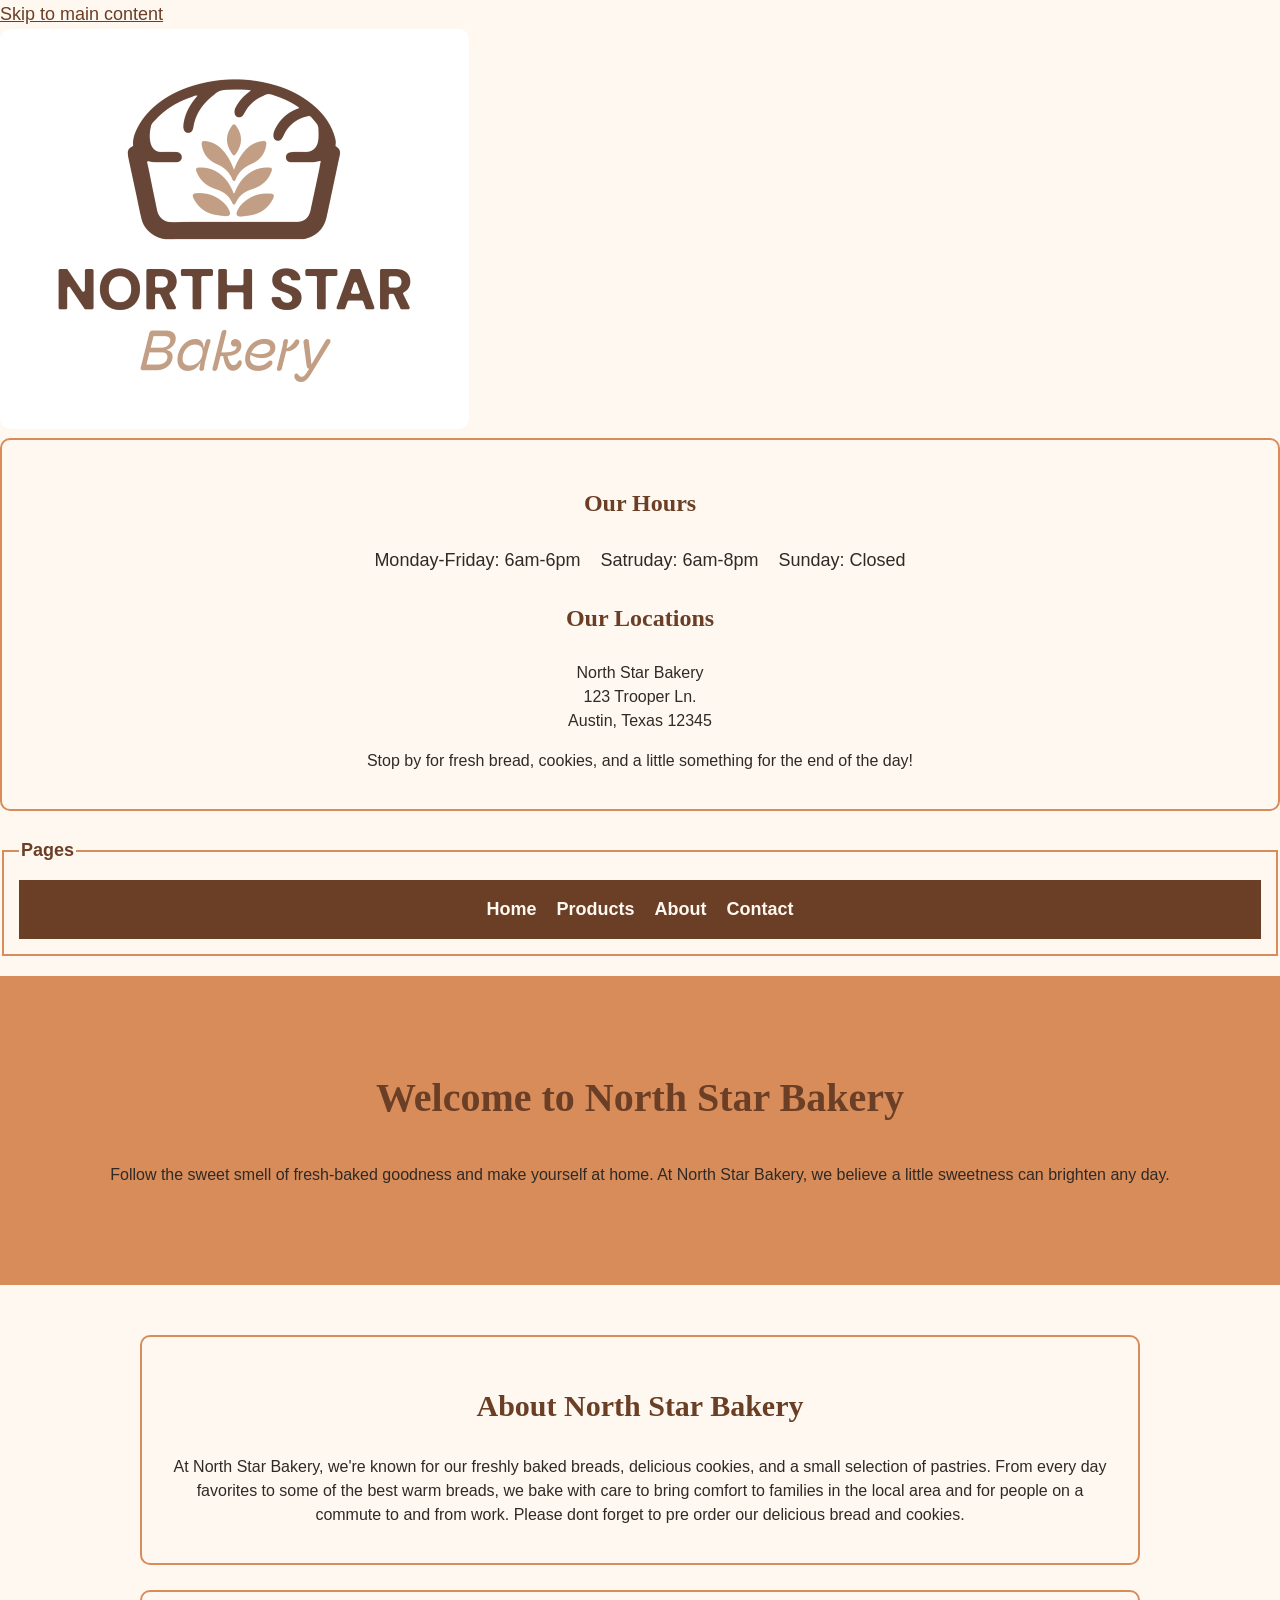
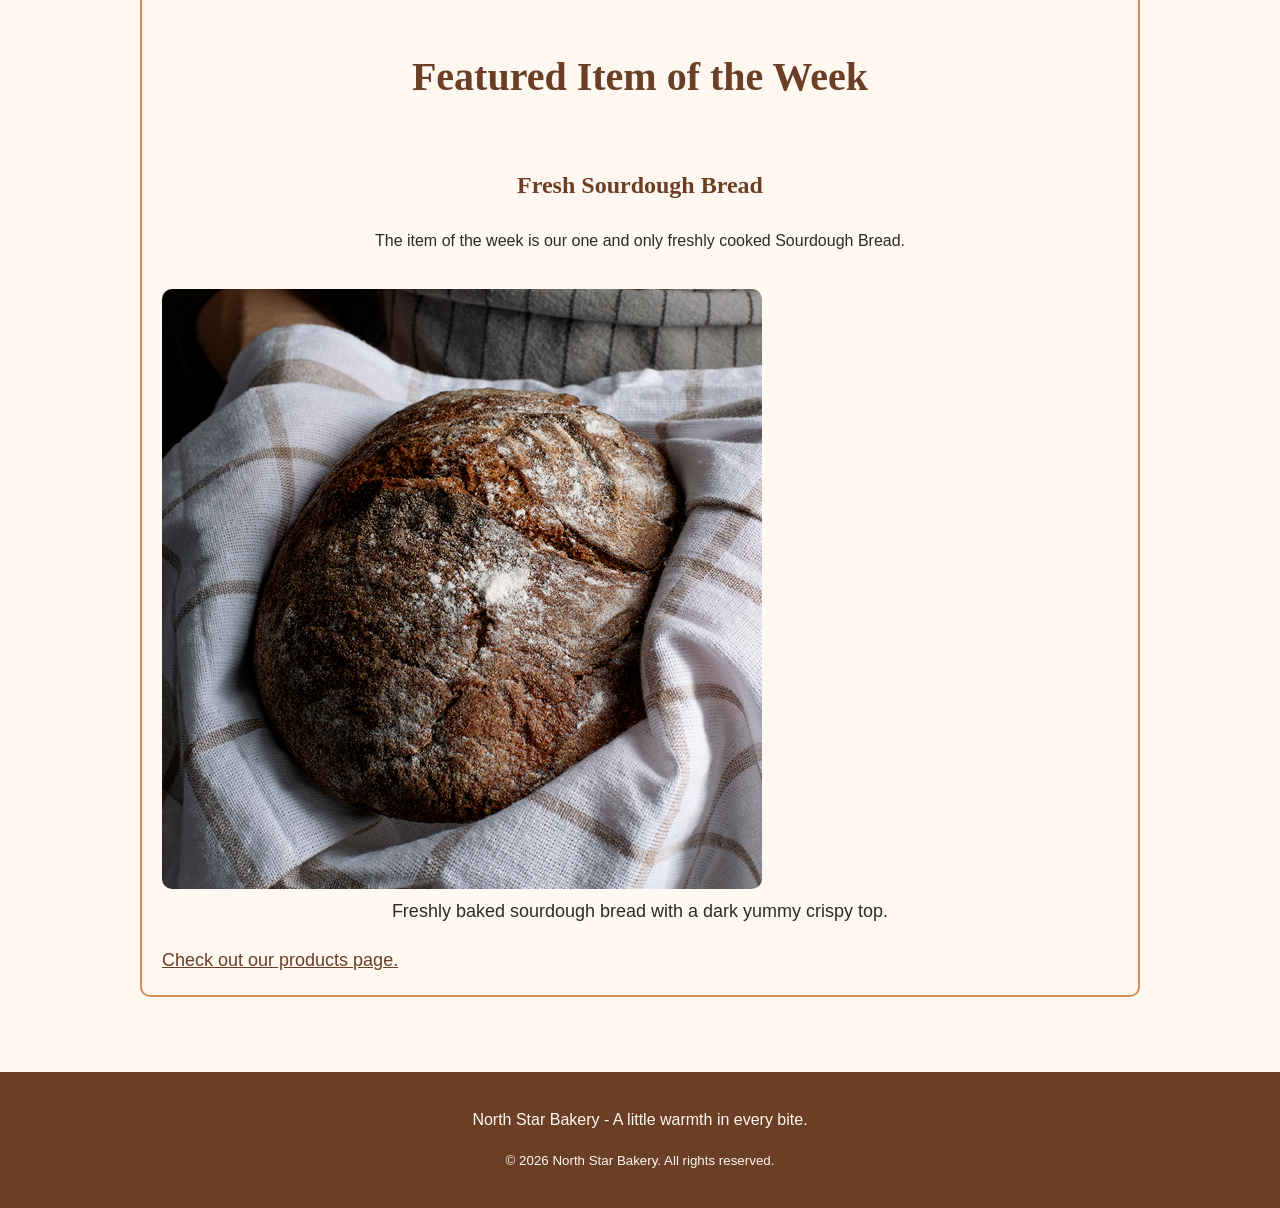
<file: index.html>
<!DOCTYPE html>
<html lang="en">
<head>
    <meta charset="UTF-8">
    <meta name="viewport" content="width=device-width, initial-scale=1.0">
    <link rel="stylesheet" href="css/styles.css">
    <title>North Star Bakery</title>
</head>
<body>
    <a href="#main-content">Skip to main content</a>
    <br>
    <img src="images/bakery-logosmall.png" alt="" width="469" height="400">
    <br>
    <section>
        
        <h3>Our Hours</h3>
        <ul>
            <li>Monday-Friday: 6am-6pm</li>
            <li>Satruday: 6am-8pm</li>
            <li>Sunday: Closed</li>
        </ul>

        <h3>Our Locations</h3>
        <p>
            North Star Bakery<br>
            123 Trooper Ln.<br>
            Austin, Texas 12345
        </p>

        <p>Stop by for fresh bread, cookies, and a little something for the end of the day!</p>
    </section>
    <fieldset>
        <legend>Pages</legend>
        <nav aria-label="Primary">
            <ul>
                <li><a href="index.html" aria-current="page">Home</a></li>
                <li><a href="products.html">Products</a></li>
                <li><a href="about.html">About</a></li>
                <li><a href="contact.html">Contact</a></li>
                
            </ul>
        </nav>
    </fieldset>
    
    <header>
        <section>
            <h1><strong>Welcome to North Star Bakery</strong></h1>
            <p>Follow the sweet smell of fresh-baked goodness and make yourself at home. At North Star Bakery, we believe a little sweetness can brighten any day.</p>
        </section>    
    </header>
    
    <main id="main-content">
        <section>
            <h2>About North Star Bakery</h2>
            <p>
                At North Star Bakery, we're known for our freshly baked breads, delicious cookies, and a small selection of pastries. 
                From every day favorites to some of the best warm breads, we bake with care to bring comfort to families in the local area and for people on a commute to and from work. Please dont forget to pre order our delicious bread and cookies.
            </p>
        </section>
        
        <section>
            <h1>Featured Item of the Week</h1>
            
            <ul>
                <li>
                    <h3>Fresh Sourdough Bread</h3>
                    <p>The item of the week is our one and only freshly cooked Sourdough Bread.</p>
                </li>
                
            </ul>

            <figure>
                <img src="images/bakery-signature-loaf_c.png" alt="freshly baked sourdough with a dark crispy top." width="600" height="600">
                <figcaption>Freshly baked sourdough bread with a dark yummy crispy top.</figcaption>
            </figure>
            <a href="products.html" class="button-link">Check out our products page.</a>
        </section>

        
    </main>
    <footer>
        <p>North Star Bakery - A little warmth in every bite.</p>
        <p><small>&copy; 2026 North Star Bakery. All rights reserved.</small></p>
    </footer>
        
    

</body>
</html>
</file>
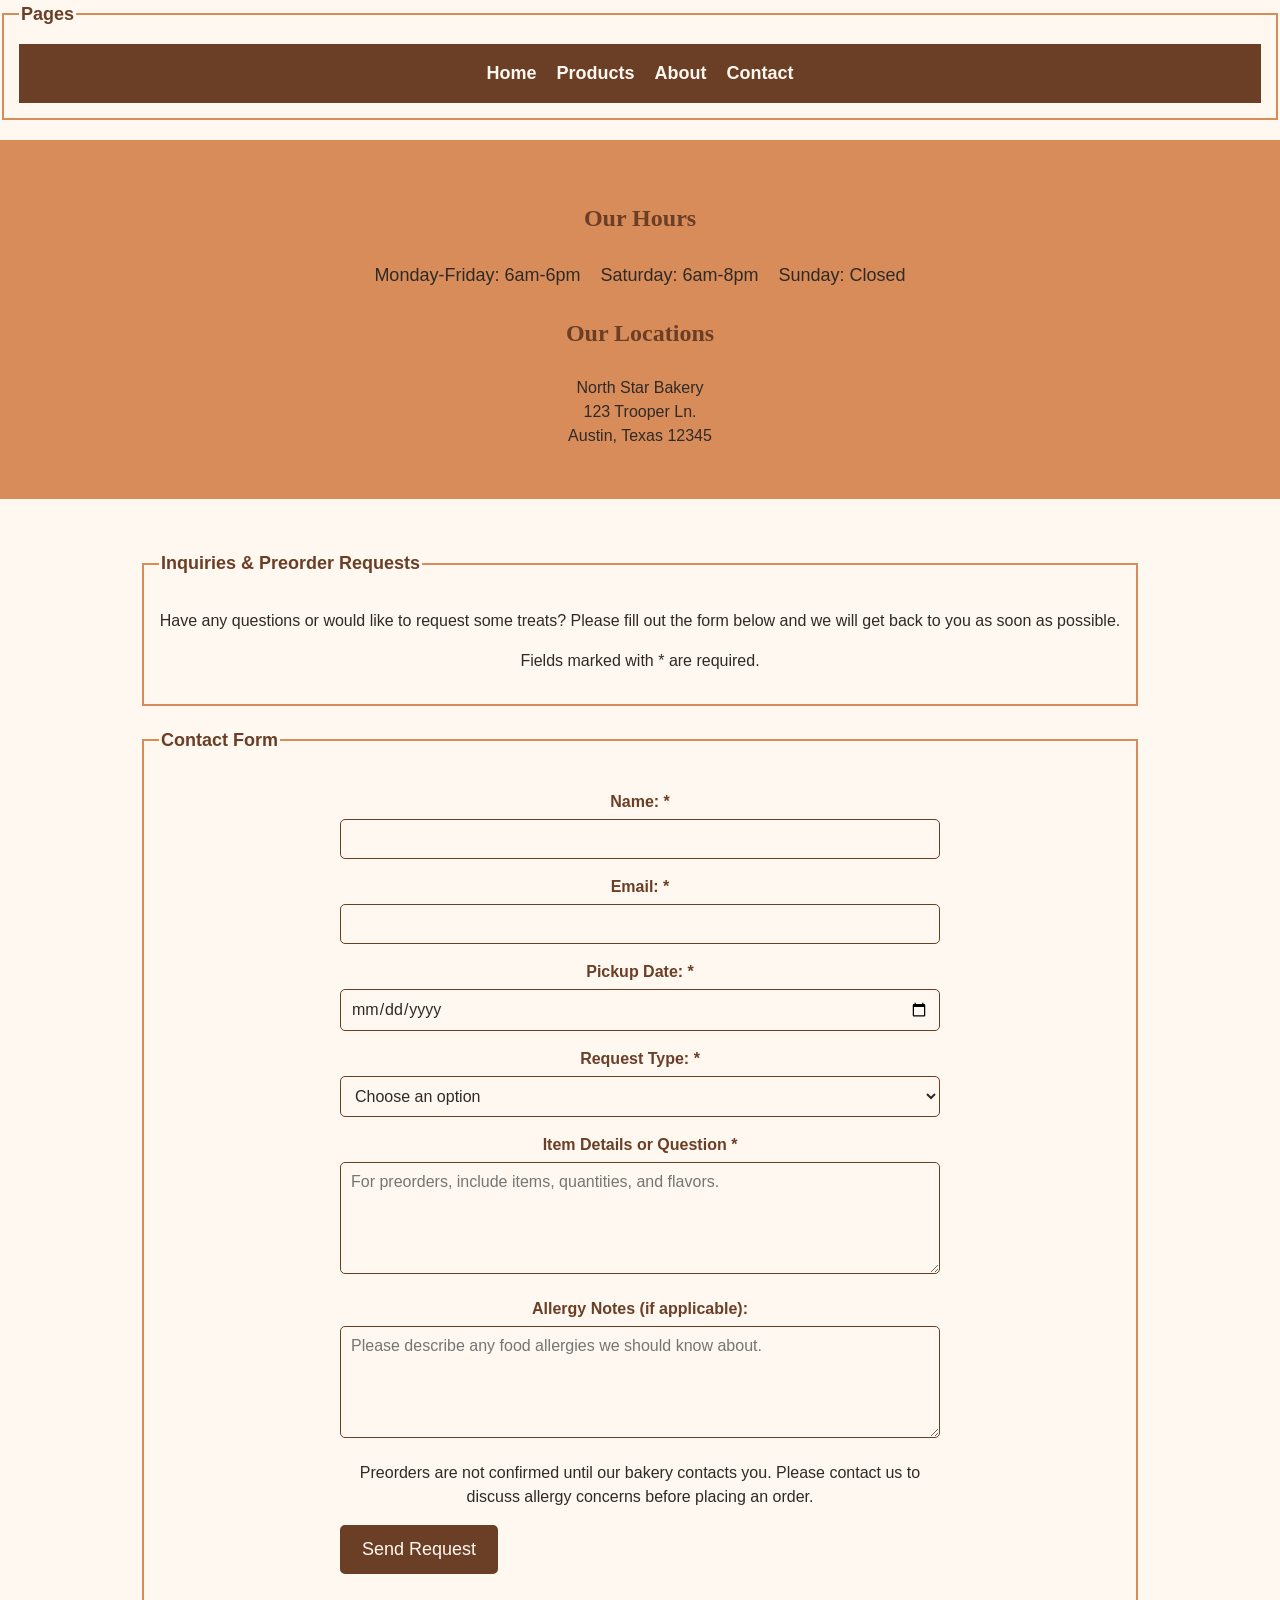
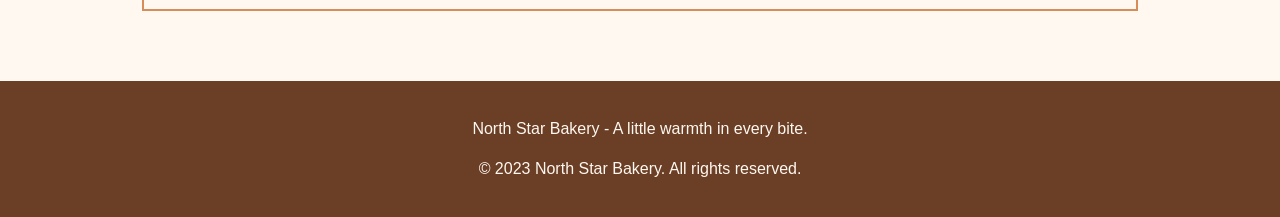
<file: contact.html>
<!DOCTYPE html>
<html lang="en">
<head>
    <meta charset="UTF-8">
    <meta name="viewport" content="width=device-width, initial-scale=1.0">
    <link rel="stylesheet" href="css/styles.css">
    <title>Contact North Star Bakery</title>
</head>
<body>
    <fieldset>
        <legend>Pages</legend>
        <nav aria-label="Primary">
            <ul>
                <li><a href="index.html">Home</a></li>
                <li><a href="products.html">Products</a></li>
                <li><a href="about.html">About</a></li>
                <li><a href="contact.html" aria-current="page">Contact</a></li>
            </ul>
        </nav>
    </fieldset>

   <header>
      <h3>Our Hours</h3>
        <ul>
            <li>Monday-Friday: 6am-6pm</li>
            <li>Saturday: 6am-8pm</li>
            <li>Sunday: Closed</li>
        </ul>

        <h3>Our Locations</h3>
        <p>
            North Star Bakery<br>
            123 Trooper Ln.<br>
            Austin, Texas 12345
        </p>  
    </header>
    <main>
        <fieldset>
            <legend>Inquiries & Preorder Requests</legend>
            <p>Have any questions or would like to request some treats? 
            Please fill out the form below and we will get back to you as soon as possible.
            </p>
            <p>Fields marked with * are required.</p>
        </fieldset>

        <fieldset>
            <legend>Contact Form</legend>
        <form action="submit-request" method="post">
            <p>
                <label for="name">Name: *</label><br>
                <input type="text" id="name" name="name" required>
            </p>
            <p>
                <label for="email">Email: *</label><br>
                <input type="email" id="email" name="email" required>
            </p>
            <p>
                <label for="pickup-date">Pickup Date: *</label><br>
                <input type="date" id="pickup-date" name="pickup_date" required>
            </p>
            <p>
                <label for="request-type">Request Type: *</label><br>
                <select id="request-type" name="request_type" required>
                    <option value="">Choose an option</option>
                    <option value="preorder">Preorder</option>
                    <option value="general-question">General Question</option>
                </select>
            </p>
            <p>
                <label for="item-details">Item Details or Question *</label><br>
                <textarea id="item-details" name="item_details"
                rows="5" cols="35"
                placeholder="For preorders, include items, quantities, and flavors."
                required></textarea>
            </p>
            <p>
                <label for="allergy-notes">Allergy Notes (if applicable):</label><br>
                <textarea id="allergy-notes" name="allergy_notes"
                rows="5" cols="35"
                placeholder="Please describe any food allergies we should know about."></textarea>
            </p>
            <p>Preorders are not confirmed until our bakery contacts you.
                Please contact us to discuss allergy concerns before placing an order.
            </p>
            <button type="submit">Send Request</button>
        </form>
        </fieldset>
            
    </main>
    <footer>
        <p>North Star Bakery - A little warmth in every bite.</p>
        <p>&copy; 2023 North Star Bakery. All rights reserved.</p>
    </footer>
</body>
</html>
</file>
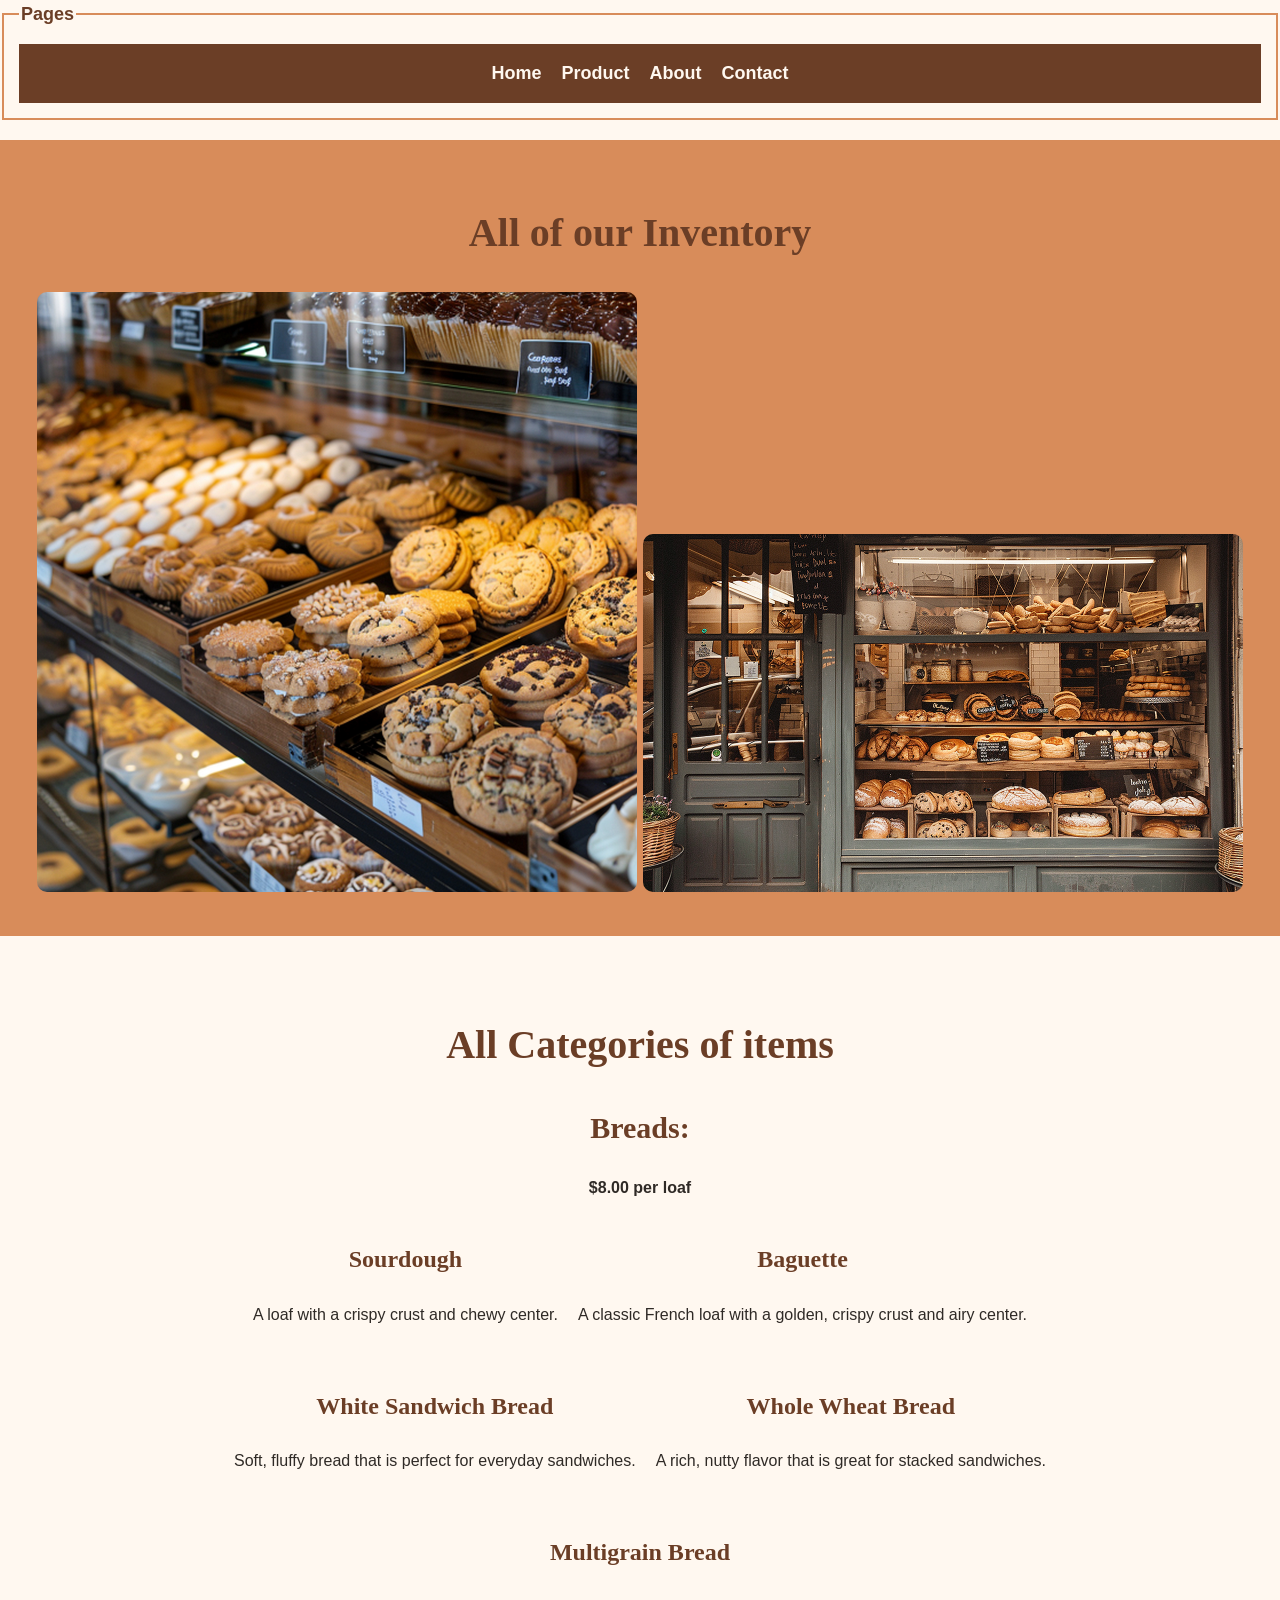
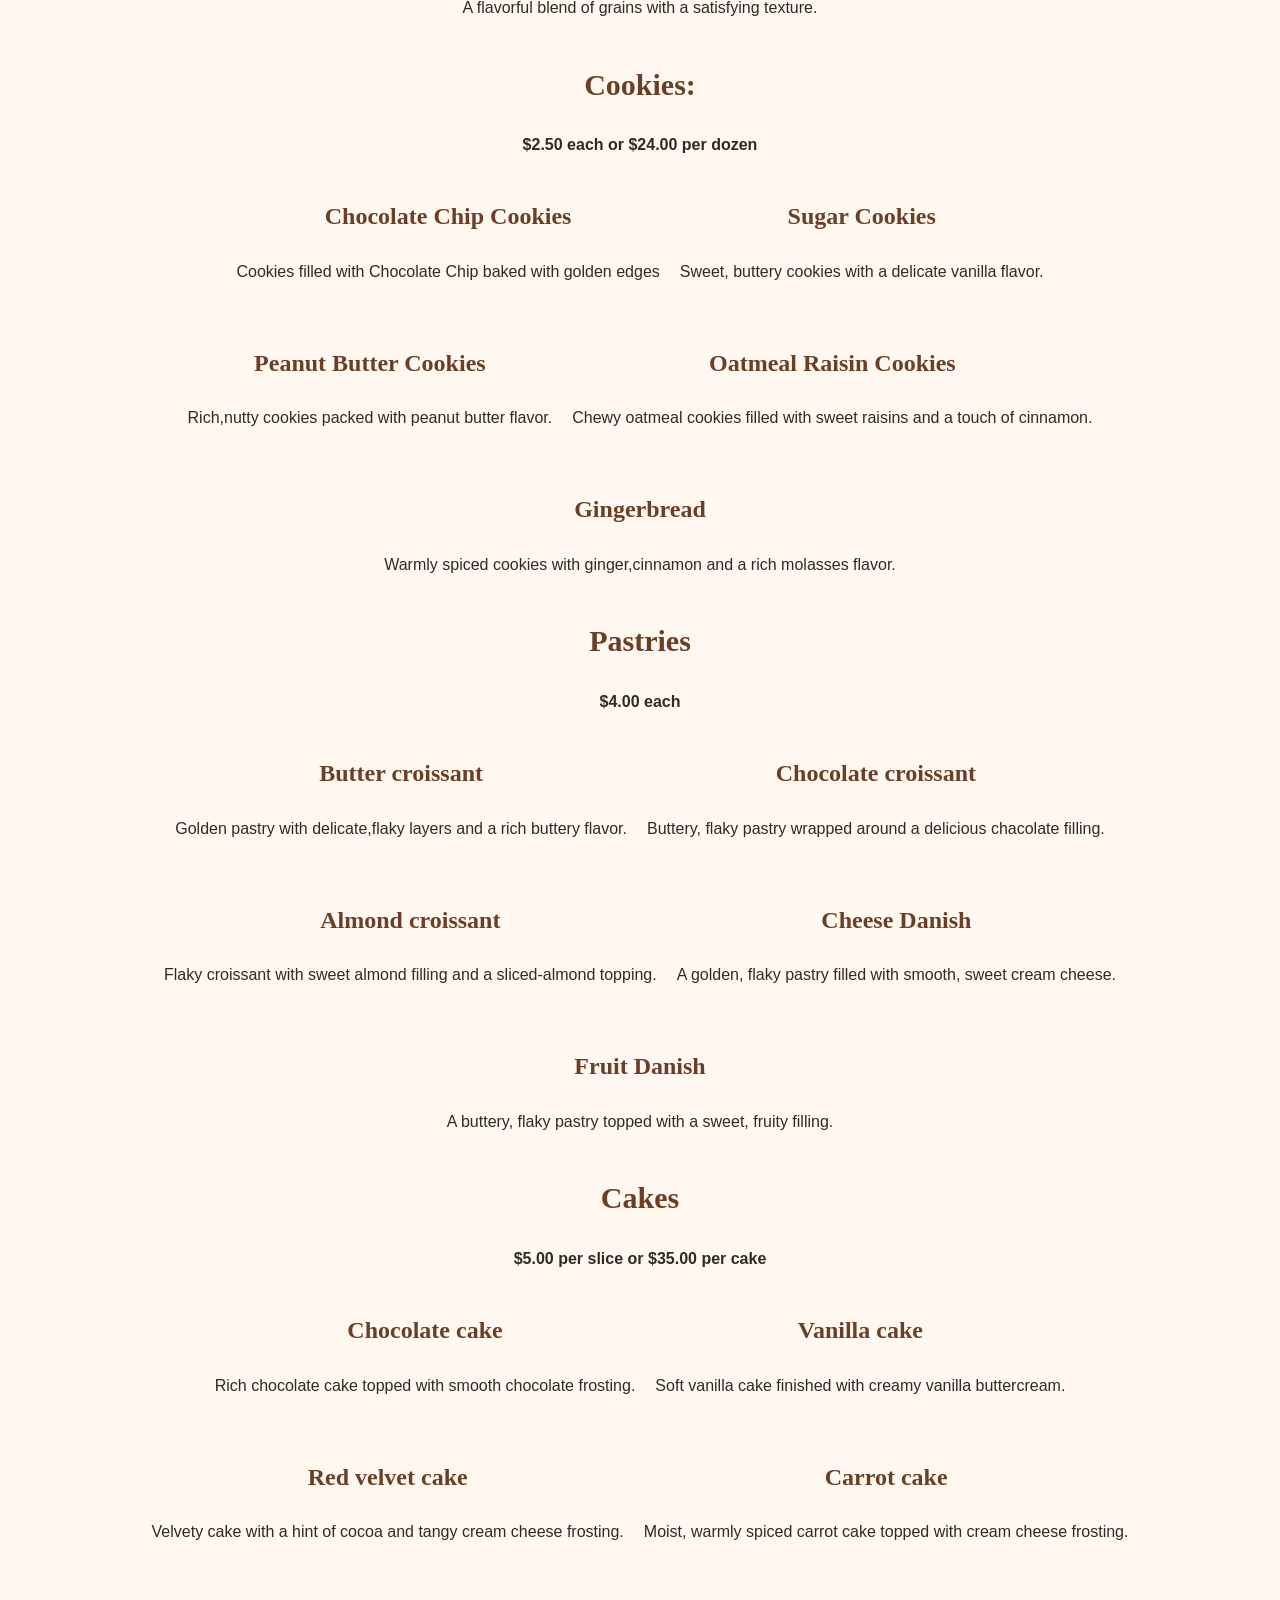
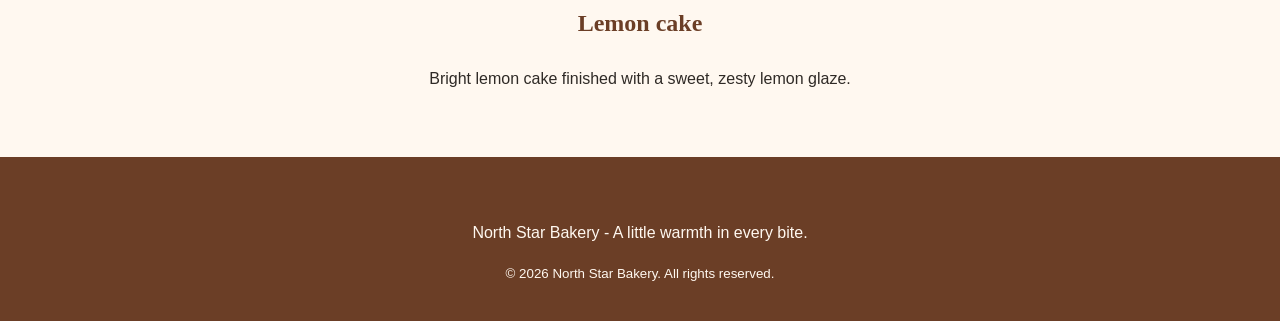
<file: products.html>
<!DOCTYPE html>
<html lang="en">
<head>
    <meta charset="UTF-8">
    <meta name="viewport" content="width=device-width, initial-scale=1.0">
<link rel="stylesheet" href="css/styles.css">
    <title>North Star Bakery</title>
</head>
<body>
   <fieldset>
        <legend>Pages</legend>
        <nav aria-label="Primary">
            <ul>
                <li><a href="index.html">Home</a></li>
                <li><a href="products.html" aria-current="page">Product</a></li>
                <li><a href="about.html">About</a></li>
                <li><a href="contact.html">Contact</a></li>
                
            </ul>
        </nav>
    </fieldset>
    <header>
        <h1>All of our Inventory</h1>
        <picture>
            <source src="images/bakery-feature-large_c.png" media="(min-width: 800px)">
            <img src="images/bakery-feature-small_c.png" alt="Freshly baked bread at North Star Bakery">
        </picture>
        <img src="images/bakery-storefront_c.png" alt="Fresh bread for all to see">

    </header>
    <main>
        <h1>All Categories of items</h1>
        
            <h2><strong>Breads:</strong></h2>
            <p><strong>$8.00 per loaf</strong></p>
            
            <ul>

                <li>
                    <h3>Sourdough</h3>
                    <p>A loaf with a crispy crust and chewy center.</p>
                 </li>

                <li>
                    <h3>Baguette</h3>
                    <p>A classic French loaf with a golden, crispy crust and airy center.</p>
                </li>

                <li>
                    <h3>White Sandwich Bread</h3>
                    <p>Soft, fluffy bread that is perfect for everyday sandwiches.</p>
                </li>

                <li>
                    <h3>Whole Wheat Bread</h3>
                    <p>A rich, nutty flavor that is great for stacked sandwiches.</p>
                </li>

                <li>
                    <h3>Multigrain Bread</h3>
                    <p>A flavorful blend of grains with a satisfying texture.</p>
                </li>

            </ul>

            
            <h2><strong>Cookies:</strong></h2>
            <p><strong>$2.50 each or $24.00 per dozen</strong></p>
            
            <ul>
                <li>
                    <h3>Chocolate Chip Cookies</h3>
                    <p>Cookies filled with Chocolate Chip baked with golden edges</p>
                </li>
                <li>
                    <h3>Sugar Cookies</h3>
                    <p>Sweet, buttery cookies with a delicate vanilla flavor.</p>
                </li>
                <li>
                    <h3>Peanut Butter Cookies</h3>
                    <p>Rich,nutty cookies packed with peanut butter flavor.</p>
                </li>
                <li>
                    <h3>Oatmeal Raisin Cookies</h3>
                    <p>Chewy oatmeal cookies filled with sweet raisins and a touch of cinnamon.</p>
                </li>
                <li>
                    <h3>Gingerbread</h3>
                    <p>Warmly spiced cookies with ginger,cinnamon and a rich molasses flavor.</p>
                </li>
            </ul>
            
            
            <h2><strong>Pastries</strong></h2>
            <p><strong>$4.00 each</strong></p>
            <ul>
                <li>
                    <h3>Butter croissant</h3>
                    <p>Golden pastry with delicate,flaky layers and a rich buttery flavor.</p>
                </li>
                <li>
                    <h3>Chocolate croissant</h3>
                    <p>Buttery, flaky pastry wrapped around a delicious chacolate filling.</p>
                </li>
                <li>
                    <h3>Almond croissant</h3>
                    <p>Flaky croissant with sweet almond filling and a sliced-almond topping.</p>
                </li>
                <li>
                    <h3>Cheese Danish</h3>
                    <p>A golden, flaky pastry filled with smooth, sweet cream cheese.</p>
                </li>
                <li>
                    <h3>Fruit Danish</h3>
                    <p>A buttery, flaky pastry topped with a sweet, fruity filling.</p>
                </li>
            </ul>
            

            <h2><strong>Cakes</strong></h2>
            <p><strong>$5.00 per slice or $35.00 per cake</strong></p>
            <ul>
                <li>
                    <h3>Chocolate cake</h3>
                    <p>Rich chocolate cake topped with smooth chocolate frosting.</p>
                </li>
                <li>
                    <h3>Vanilla cake</h3>
                    <p>Soft vanilla cake finished with creamy vanilla buttercream.</p>
                </li>
                <li>
                    <h3>Red velvet cake</h3>
                    <p>Velvety cake with a hint of cocoa and tangy cream cheese frosting.</p>
                </li>
                <li>
                    <h3>Carrot cake</h3>
                    <p>Moist, warmly spiced carrot cake topped with cream cheese frosting.</p>
                </li>
                <li>
                    <h3>Lemon cake</h3>
                    <p>Bright lemon cake finished with a sweet, zesty lemon glaze.</p>
                </li>
            </ul>
            
        
    </main>
    <footer>
        <br>
        <p>North Star Bakery - A little warmth in every bite.</p>
        <p><small>&copy; 2026 North Star Bakery. All rights reserved.</small></p>    
    </footer>
</body>
</html>
</file>
<file: css/styles.css>
body {
    background-color: #fff8f0;
    color: #2f2a26;
    font-family: 'Arial', sans-serif;
    font-size: 18px;
    line-height: 1.6;
    margin: 0;
}

header {
    background-color: #d88c5a;
    text-align: center;
    padding: 35px 20px;
}

h1,
h2,
h3 {
    color: #6b3e26;
    font-family: 'Georgia', serif;
}

h1 {
    font-size: 40px;
    text-align: center;
}

h2 {
    font-size: 30px;
    text-align: center;
}
h3 {
    font-size: 24px;
    text-align: center;
}

p {
    font-size: 16px;
    line-height: 1.5;
    text-align: center;
}

nav {
    background-color: #6b3e26;
    padding: 15px;
    text-align: center;
}

nav,
ul {
    display: flex;
    justify-content: center;
    flex-wrap: wrap;
    gap: 20px;
}

ul {
    list-style-type: none;
    padding: 0;
    margin: 0;
}

nav a {
    color: #fff8f0;
    font-weight: bold;
    text-decoration: none;
}

a:hover {
    text-decoration: underline;
}

main{
    max-width: 1000px;
    margin: 30px auto;
    padding: 20px
}

section {
    border: 2px solid #d88c5a;
    border-radius: 10px;
    padding: 20px;
    margin-bottom: 25px;
}

a {
    color: #6b3e26;

}

img,
video {
    max-width: 100%;
    height: auto;
    border-radius: 10px;
}

figure {
    margin: 20px 0;
}

figcaption {
    text-align: center;
}

form{
    max-width: 600px;
    margin: 20px auto;
}

label {
    color: #6b3e26;
    font-weight: bold;
}

input,
select,
textarea {
    box-sizing: border-box;
    width: 100%;
    padding: 10px;
    margin-top: 5px;
    background-color: #fff8f0;
    color: #2f2a26;
    border: 1px solid #6b3e26;
    border-radius: 5px;
    font-family: 'Arial', sans-serif;
    font-size: 16px;
}

textarea {
    resize: vertical;
}

fieldset {
    min-width: 0;
    border: 2px solid #d88c5a;
    padding: 15px;
    margin-bottom: 20px;
}

legend {
    color: #6b3e26;
    font-weight: bold;
}

button{
    background-color: #6b3e26;
    color: #fff8f0;
    border: 2px solid #6b3e26;
    border-radius: 5px;
    padding: 12px 20px;
    font-size: 18px;
    cursor: pointer;
}

button:hover {
    background-color: #fff8f0;
    color: #6b3e26;
}

footer{
    background-color: #6b3e26;
    color: #fff8f0;
    text-align: center;
    padding: 20px;
}

footer a {
    color: #fff8f0;
}

@media (max-width: 600px) {
    h1 {
        font-size: 30px;
    }
    h2 {
        font-size: 24px;
    }
    main
    section {
        padding: 15px;
    }
    nav,
    nav ul {
        flex-direction: column;
        gap: 10px;
    }
    button {
        width: 100%;
    }
}
</file>
